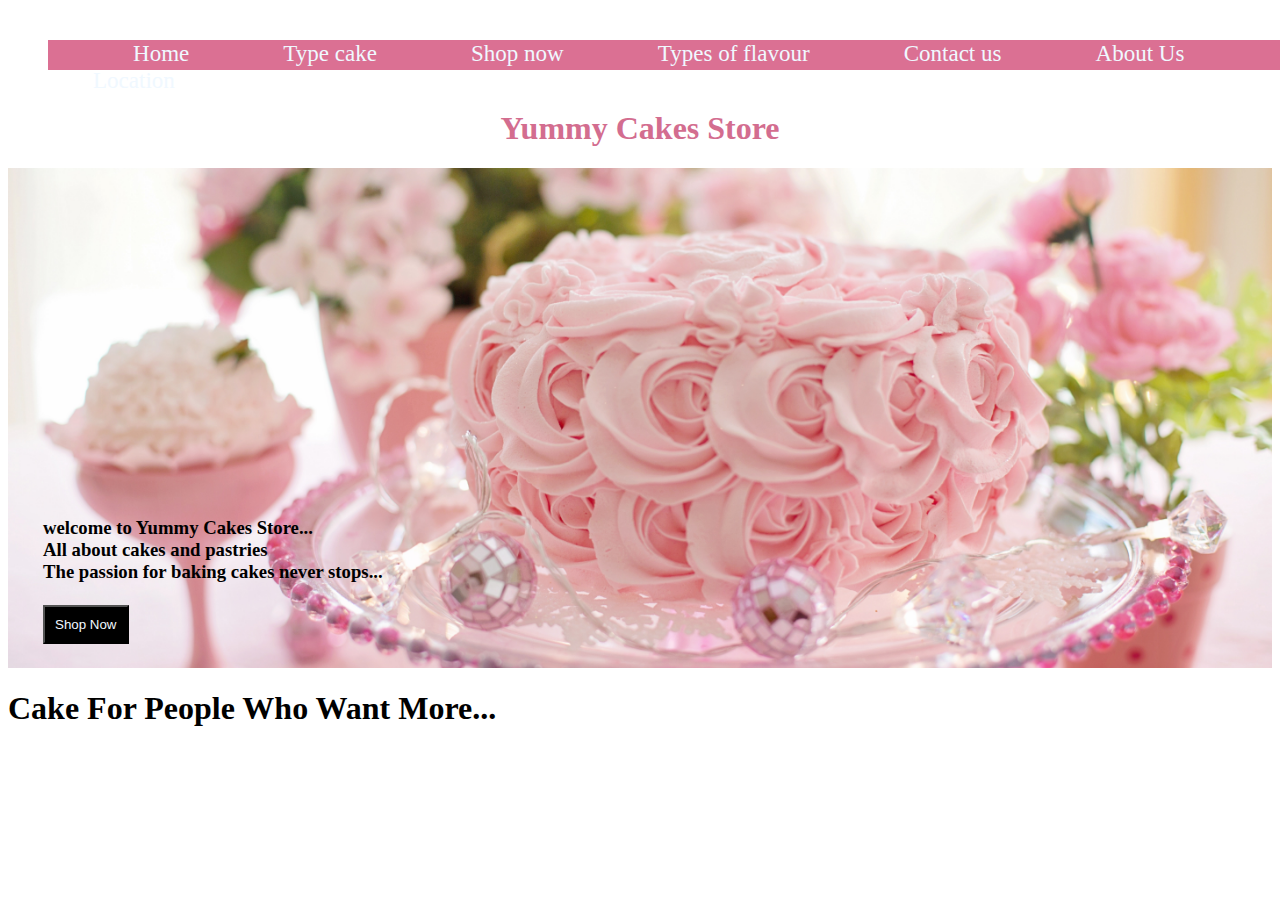
<file: Index.html>
<!DOCTYPE html>
<html>
    <head>
        <title>Home CAke</title>
        <link rel="stylesheet" href="style.css">
    </head>
    <body>
        <nav>
            <div class="navigater">
                <ul>
                    <li><a href="#">Home</a></li>
                    <li><a href="CAKE SHOP.html">Type cake</a></li>
                    <li><a href="#">Shop now</a></li>
                    <li><a href="Types of flavours.html">Types of flavour</a></li>
                    <li><a href="Contact.html">Contact us</a></li>
                    <li><a href="About.html">About Us</a></li>
                    <li><a href="#">Location</a></li>
                </ul>
            </div>
        </nav>
        <h1 style="color: rgb(211, 109, 143); text-align: center;">Yummy Cakes Store</h1>
        <div class="home">
            <div class="you">
            <h3 class="shop">
                welcome to Yummy Cakes Store...<br>
                All about cakes and pastries <br>
                The passion for baking cakes never stops...<br>
                <br>
                <button style="padding: 10px 10px; background-color: black; color: aliceblue; " class="shop-button" >Shop Now</button>
            </h3>
            </div>
        </div>
        <section class="adv">
            <h1 class="aa">Cake For People Who Want More...</h1
                </div>
        </section>
    </body>
</html>
</file>
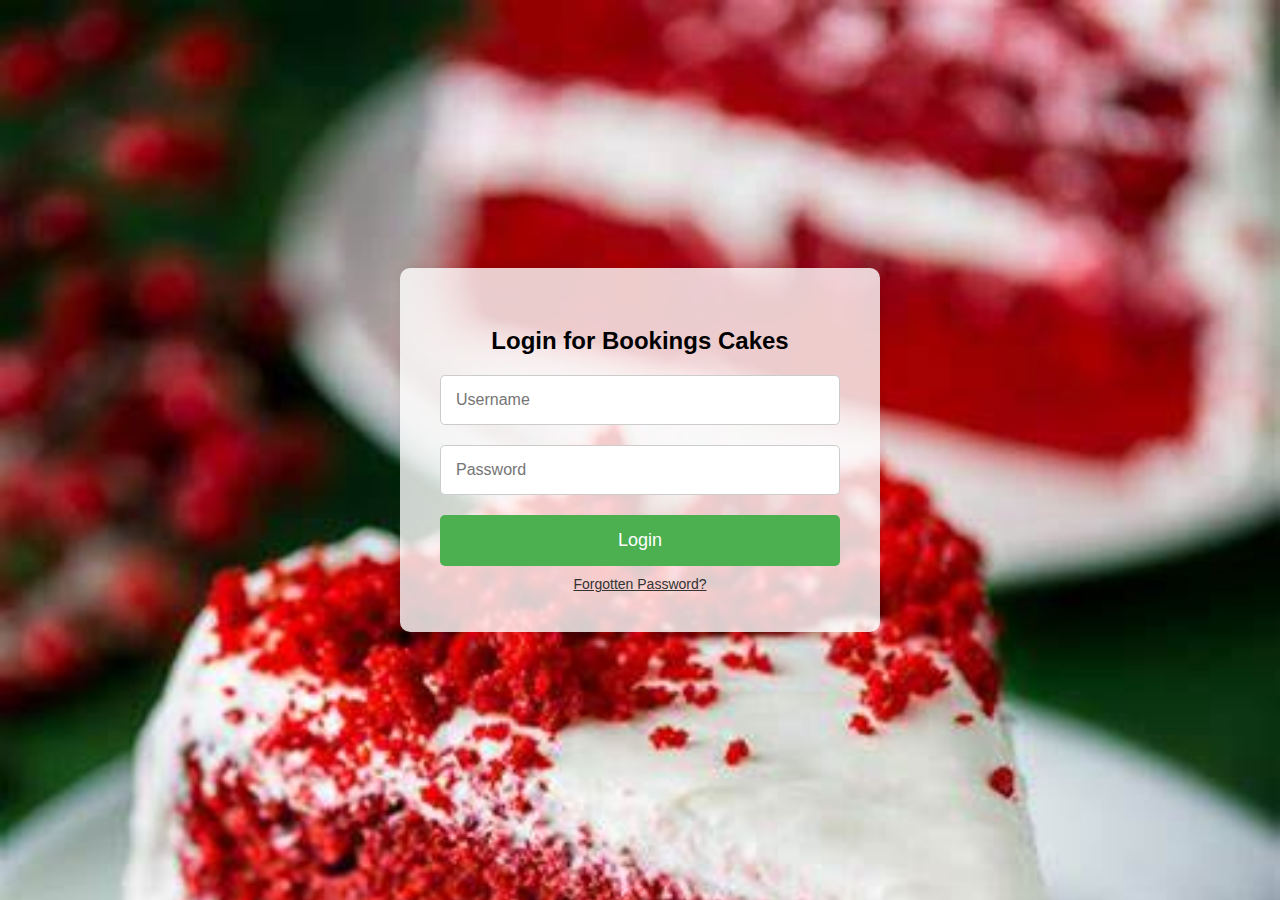
<file: Bookings logins.html>
<!DOCTYPE html>
<html lang="en">
<head>
    <meta charset="UTF-8">
    <meta name="viewport" content="width=device-width, initial-scale=1.0">
    <title>Login for Bookings Cakes</title>
    <style>
        body {
            margin: 0;
            padding: 0;
            background-image: url('OIP.jpeg');
            background-size: cover;
            font-family: Arial, sans-serif;
            display: flex;
            justify-content: center;
            align-items: center;
            height: 100vh;
        }
        .container {
            background-color: rgba(255, 255, 255, 0.8);
            padding: 40px;
            border-radius: 10px;
            box-shadow: 0px 0px 10px rgba(0, 0, 0, 0.1);
            text-align: center;
            width: 400px; /* Adjust width as needed */
        }
        h2 {
            margin-bottom: 20px;
        }
        input[type="text"],
        input[type="password"] {
            width: 100%;
            padding: 15px;
            margin-bottom: 20px;
            border: 1px solid #ccc;
            border-radius: 5px;
            box-sizing: border-box;
            font-size: 16px;
        }
        input[type="submit"] {
            width: 100%;
            padding: 15px;
            background-color: #4caf50;
            color: white;
            border: none;
            border-radius: 5px;
            cursor: pointer;
            font-size: 18px;
        }
        input[type="submit"]:hover {
            background-color: #45a049;
        }
        .forgot-password {
            margin-top: 10px;
            font-size: 14px;
            text-align: center;
        }
        .forgot-password a {
            color: #333;
            text-decoration: underline;
            cursor: pointer;
        }
    </style>
</head>
<body>
    <div class="container">
        <h2>Login for Bookings Cakes</h2>
        <form id="loginForm">
            <input type="text" id="loginUsername" name="username" placeholder="Username" required>
            <br>
            <input type="password" id="loginPassword" name="password" placeholder="Password" required>
            <br>
            <input type="submit" value="Login">
        </form>
        <div class="forgot-password">
            <a id="forgotPasswordLink">Forgotten Password?</a>
        </div>
    </div>

    <script>
        document.getElementById("loginForm").addEventListener("submit", function(event) {
            event.preventDefault(); // Prevent form submission

            var username = document.getElementById("loginUsername").value;
            var password = document.getElementById("loginPassword").value;

            var storedUserData = localStorage.getItem("userData");

            if (!storedUserData) {
                alert("No user data found. Please register first.");
                return;
            }

            var userData = JSON.parse(storedUserData);

            if (username === userData.username && password === userData.password) {
                alert("Login successful.");
                // Redirect to the items page
                window.location.href = ".html";
            } else {
                alert("Invalid username or password.");
            }
        });

        // Add click event listener to the "Forgotten Password?" link
        document.getElementById("forgotPasswordLink").addEventListener("click", function(event) {
            // Store the current page URL in the local storage
            localStorage.setItem("originalPage", window.location.href);
            // Redirect to the forgotten password page
            window.location.href = "forget.html"; // Change to the actual forgotten password page URL
        });
    </script>
</body>
</html>
</file>
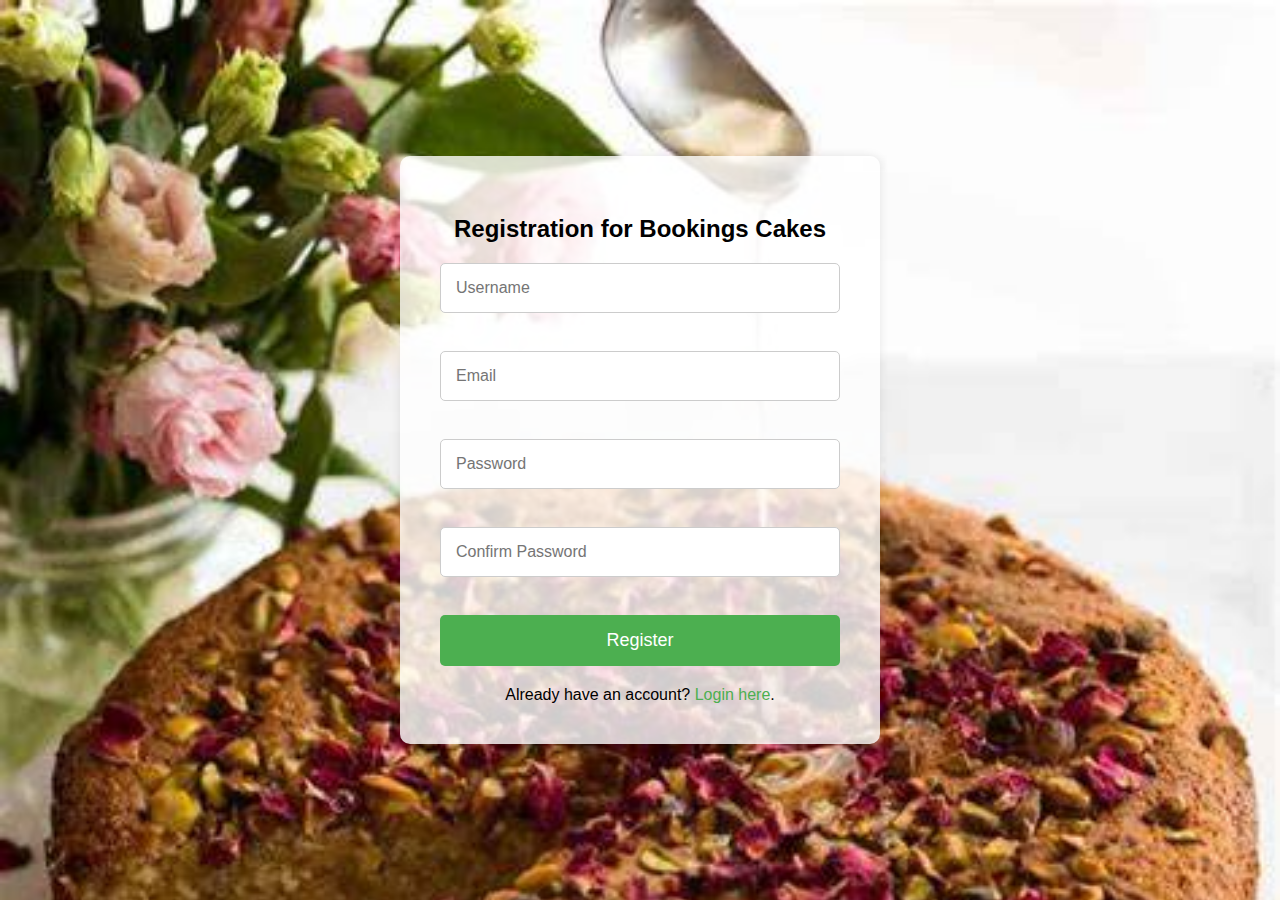
<file: Bookings Registration.html>
<!DOCTYPE html>
<html lang="en">
<head>
    <meta charset="UTF-8">
    <meta name="viewport" content="width=device-width, initial-scale=1.0">
    <title>Registration for Bookings Cakes</title>
    <style>
        body {
            margin: 0;
            padding: 0;
            font-family: Arial, sans-serif;
            background-image: url('gluten.jpeg');        
           background-size: cover;
            display: flex;
            justify-content: center;
            align-items: center;
            height: 100vh;
        }
        .container {
            background-color: rgba(255, 255, 255, 0.8);
            padding: 40px;
            border-radius: 10px;
            box-shadow: 0px 0px 10px rgba(0, 0, 0, 0.1);
            text-align: center;
            width: 400px;
        }
        h2 {
            margin-bottom: 20px;
        }
        input[type="text"],
        input[type="email"],
        input[type="password"] {
            width: 100%;
            padding: 15px;
            margin-bottom: 20px;
            border: 1px solid #ccc;
            border-radius: 5px;
            box-sizing: border-box;
            font-size: 16px;
        }
        input[type="submit"] {
            width: 100%;
            padding: 15px;
            background-color: #4caf50;
            color: white;
            border: none;
            border-radius: 5px;
            cursor: pointer;
            font-size: 18px;
        }
        input[type="submit"]:hover {
            background-color: #45a049;
        }
        .error-message {
            color: red;
            font-size: 14px;
            margin-top: -10px;
            margin-bottom: 10px;
            text-align: left;
        }
        .login-link {
            margin-top: 20px;
            font-size: 16px;
        }
        .login-link a {
            color: #4caf50;
            text-decoration: none;
        }
    </style>
</head>
<body>
    <div class="container">
        <h2>Registration for Bookings Cakes</h2>
        <form id="registrationForm">
            <input type="text" id="username" name="username" placeholder="Username" required>
            <br>
            <span class="error-message" id="usernameError"></span>
            <br>

            <input type="email" id="email" name="email" placeholder="Email" required>
            <br>
            <span class="error-message" id="emailError"></span>
            <br>

            <input type="password" id="password" name="password" placeholder="Password" required>
            <br>
            <span class="error-message" id="passwordError"></span>
            <br>

            <input type="password" id="confirm_password" name="confirm_password" placeholder="Confirm Password" required>
            <br>
            <span class="error-message" id="confirmPasswordError"></span>
            <br>

            <input type="submit" value="Register">
        </form>
        <div class="login-link">
            Already have an account? <a href="Bookings logins.html">Login here</a>.
        </div>
    </div>

    <script>
        document.getElementById("registrationForm").addEventListener("submit", function(event) {
            event.preventDefault(); // Prevent form submission

            var username = document.getElementById("username").value;
            var email = document.getElementById("email").value;
            var password = document.getElementById("password").value;
            var confirmPassword = document.getElementById("confirm_password").value;

            // Your validation logic here

            // Store registration data in local storage if validation passes
            if (validateForm()) {
                var userData = {
                    username: username,
                    email: email,
                    password: password
                };
                localStorage.setItem("userData", JSON.stringify(userData));

                alert("Registration successful.");
                window.location.href = "Bookings logins.html";
            }
        });

        function validateForm() {
            var username = document.getElementById("username").value;
            var email = document.getElementById("email").value;
            var password = document.getElementById("password").value;
            var confirmPassword = document.getElementById("confirm_password").value;
            var passwordError = document.getElementById("passwordError");

            // Reset previous error messages
            passwordError.textContent = "";

            // Password validation
            if (password.length < 8) {
                passwordError.textContent = "Password must be at least 8 characters long";
                return false;
            }

            // Your other validation logic here

            return true; // Return true if validation passes
        }
    </script>
</body>
</html>
</file>
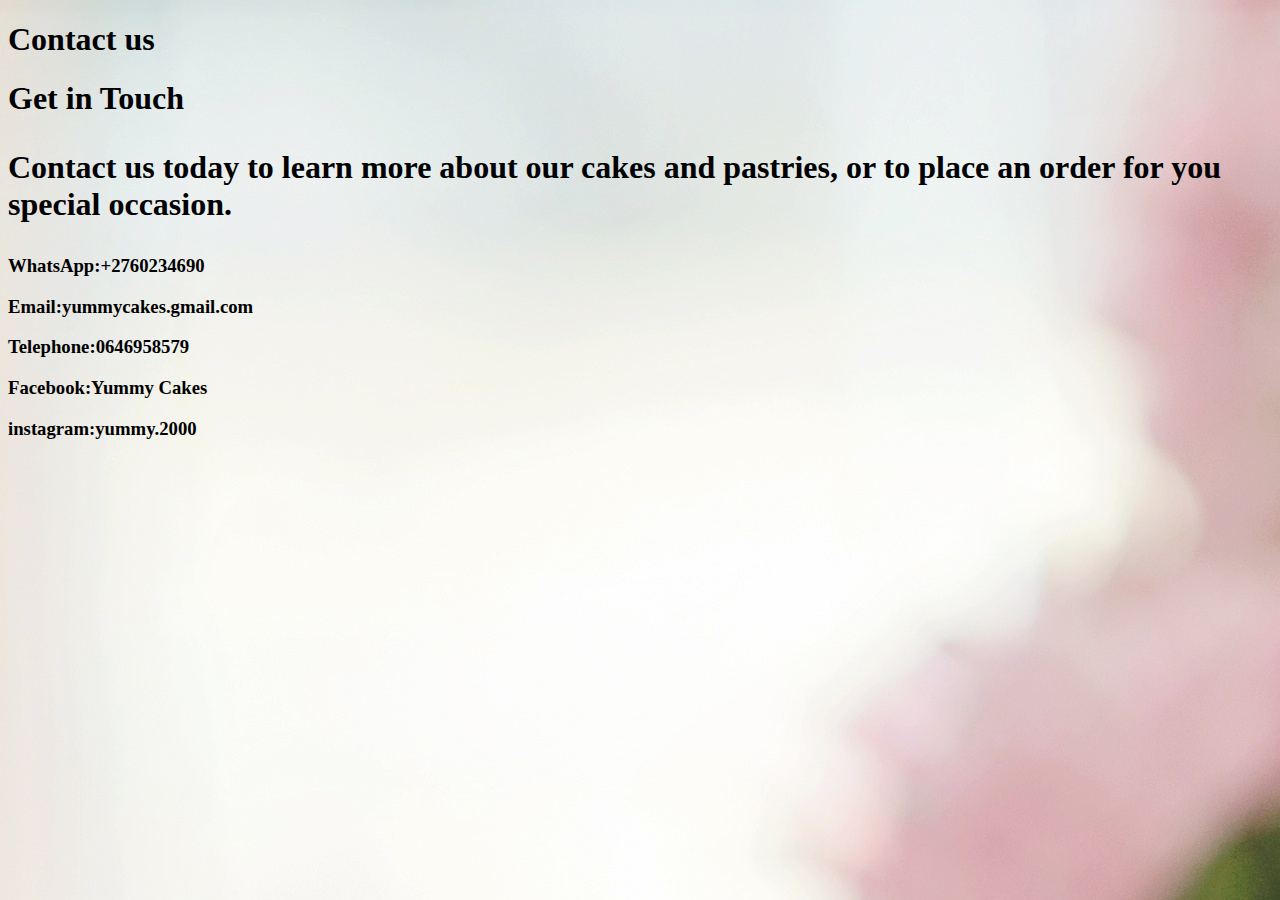
<file: Contact.html>
<!DOCTYPE html>
<html>
    <head>
        <h1><tittle>Contact us</tittle></h1>
        <link rel="stylesheet" href="Contact.css"
    </head>
    <body>
        <h1> Get in Touch</h1>
       <h1><p> Contact us today to learn more about our cakes and pastries, or to place an order for you special occasion.</p></h1>
   <h3><li>WhatsApp:+2760234690</li></h3>
   <h3><li>Email:yummycakes.gmail.com</li></h3>
   <h3><li>Telephone:0646958579</li></h3>
   <h3><li>Facebook:Yummy Cakes</li></h3>
   <h3><li>instagram:yummy.2000</li></h3>
    </body>
</html>
</file>
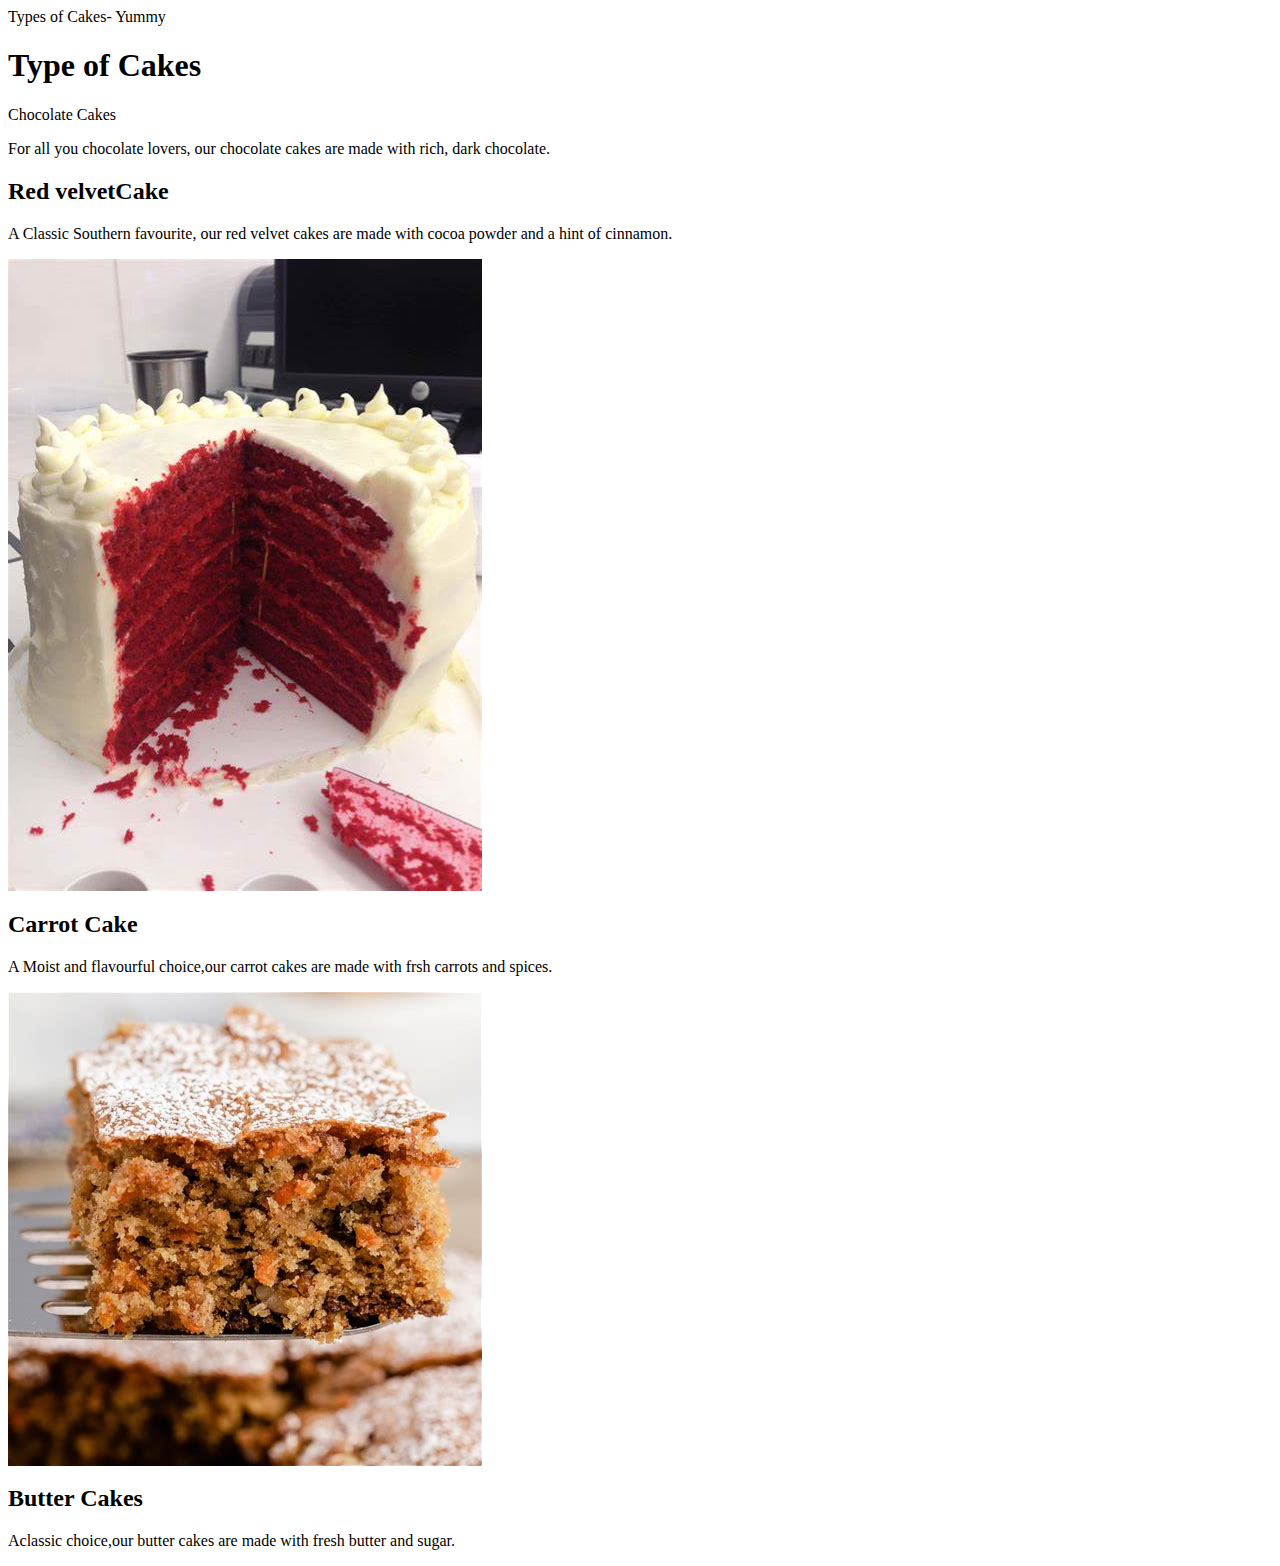
<file: Types of flavours.html>
<!DOCKTYPE html>
<html>
    <head>Types of Cakes- Yummy<tittle>
    </head>
    <body>
        <h1>Type of Cakes</h1>
        <selection class="cake-types>"
            <h2>Chocolate Cakes</h2>
            <p>For all you chocolate lovers, our chocolate cakes are made with rich, dark chocolate.</p.
                <img src="chocolate-cake-with-chocolate-frosting-recipe-15.jpg"
                alt="Chocolate Cake">

            <h2> Red velvetCake</h2>
            <p>A Classic Southern favourite, our red velvet cakes are made with cocoa powder and a hint of cinnamon.</p>
            <img src="Red velvet cake.jpeg"
            alt="Red VelvetCake">
            
            <h2> Carrot  Cake</h2>
            <p>A Moist and flavourful choice,our carrot cakes are made with frsh carrots and spices.</p>
            <img src="carrot walnult cake.jpeg"
            alt="Carrot Cake">
            
            <h2>Butter Cakes</h2>
            <p> Aclassic choice,our butter cakes are made with fresh butter and sugar.</p>
            <img src="gluten.jpeg"
            alt="Butter Cake"
</file>
<file: style.css>
div.home{
    background: url(1012940.jpg);
    background-position: center left;
    background-repeat: no-repeat;
    background-size: cover;
    width: 100%;
    height: 500px;
    
}
nav{
    color: palevioletred;
    background-color: palevioletred;
    margin: 40px;
    width: 100%;
    height: 30px;
}
ul{
    text-decoration: none;
    display: inline;
}
ul li{
    display: inline;
    font-size: larger;
    margin: 15px;
    padding: 20px;
}
ul li a{
    font-size: larger;
    margin: 10px;
    text-decoration: none;
    color: aliceblue;
}
ul li a:hover{
    color: blue;
}
.you{
    padding-top: 330px;
    padding-left: 35px;
   
}
.shop button .shop-button:hover{
    background-color: palevioletred;
}
button .shop-button:hover{
    color: palevioletred;
    background-color: palevioletred;
}
.adv .aa{
    font-size: xx-large;
    color: black;
}

.container{
    padding: 20px;
    background-color: #f0f0f0;
    border: 1px solid #ddd;
    border-radius: 10px;
    box-shadow: 0 0 10px rgba(0,0,0,0.1);
   }
   .cake{
    display: inline-block;
    margin: 20px;
    padding: 20px;
    border: 1px solid #ddd;
    border-radius: 10px;
    width: 200px;
   }
   .cake img{
    width: 100%;
    height: 150px;
    object-fit: cover;
    border-radius: 10px 10px 0 0;
   }
   .cake h2{
    font-weight: bold;
    margin-top: 0;
   }
   .cake p{
    margin-bottom: 20px;
   }
</file>
<file: Contact.css>
body{
    background:url(vanilla-cake-sliced.jpg);
    background-image: url(1012940.jpg);
    
}
</file>
